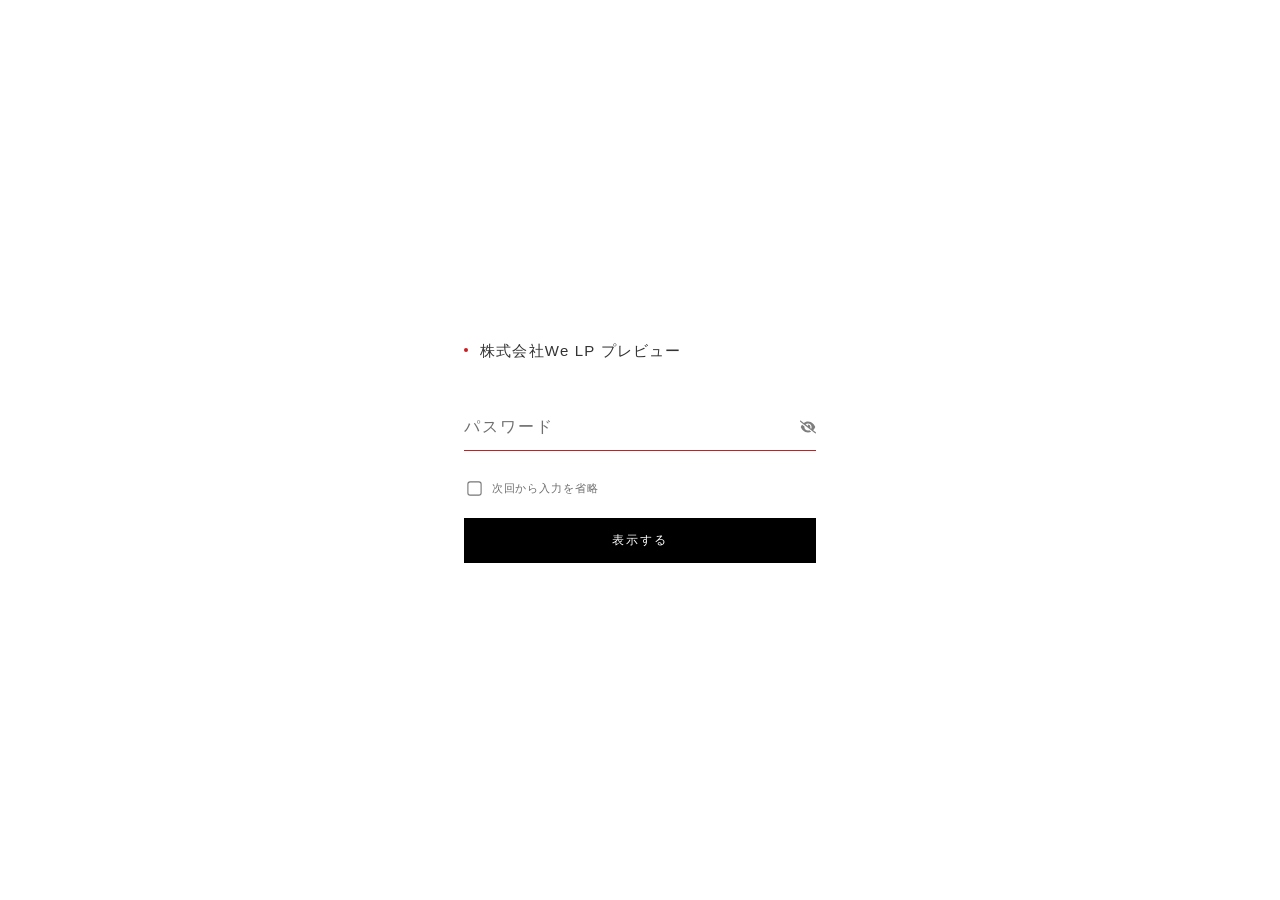
<file: index.html>
<!DOCTYPE html>
<html class="staticrypt-html">
    <head>
        <meta charset="utf-8" />
        <title>株式会社We LP プレビュー</title>
        <meta name="viewport" content="width=device-width, initial-scale=1" />

        <!-- do not cache this page -->
        <meta http-equiv="cache-control" content="max-age=0" />
        <meta http-equiv="cache-control" content="no-cache" />
        <meta http-equiv="expires" content="0" />
        <meta http-equiv="expires" content="Tue, 01 Jan 1980 1:00:00 GMT" />
        <meta http-equiv="pragma" content="no-cache" />

        <style>
            :root {
                --we-main: #333333;
                --we-sub: #6e6e6e;
                --we-line: #dcdcdc;
                --we-key: #c81e23;
                --we-bg-soft: #f5f5f5;
            }

            .staticrypt-hr {
                display: none;
            }

            .staticrypt-page {
                width: 100%;
                max-width: 400px;
                padding: 0 24px;
                margin: auto;
                box-sizing: border-box;
            }

            .staticrypt-form {
                position: relative;
                z-index: 1;
                background: transparent;
                margin: 0 auto;
                padding: 0;
                text-align: left;
                box-shadow: none;
            }

            .staticrypt-form input[type="password"],
            input[type="text"] {
                background: transparent;
                border: 0;
                box-sizing: border-box;
                font-size: 14px;
                outline: 0;
                padding: 14px 40px 14px 0;
                width: 100%;
                color: var(--we-main);
                font-family: inherit;
                letter-spacing: 0.06em;
            }

            .staticrypt-form input[type="password"]::placeholder,
            input[type="text"]::placeholder {
                color: var(--we-sub);
                letter-spacing: 0.12em;
            }

            .staticrypt-password-container {
                position: relative;
                outline: 0;
                background: transparent;
                width: 100%;
                border: 0;
                border-bottom: 1px solid var(--we-line);
                margin: 0 0 28px;
                box-sizing: border-box;
                transition: border-color 0.3s ease;
            }

            .staticrypt-password-container:focus-within {
                border-bottom-color: var(--we-key);
            }

            .staticrypt-toggle-password-visibility {
                cursor: pointer;
                height: 16px;
                opacity: 50%;
                padding: 12px;
                position: absolute;
                right: -12px;
                top: 50%;
                transform: translateY(-50%);
                width: 16px;
            }

            .staticrypt-form .staticrypt-decrypt-button {
                text-transform: uppercase;
                outline: 0;
                background: #000;
                width: 100%;
                border: 0;
                padding: 14px 16px;
                color: #ffffff;
                font-size: 12px;
                letter-spacing: 0.18em;
                cursor: pointer;
                font-family: inherit;
                transition: opacity 0.3s ease;
            }

            .staticrypt-form .staticrypt-decrypt-button:hover,
            .staticrypt-form .staticrypt-decrypt-button:active,
            .staticrypt-form .staticrypt-decrypt-button:focus {
                background: #000;
                opacity: 0.78;
            }

            .staticrypt-html {
                height: 100%;
            }

            .staticrypt-body {
                height: 100%;
                margin: 0;
                background: #ffffff;
                color: var(--we-main);
                font-family: ryo-gothic-plusn, "Noto Sans JP", "Hiragino Kaku Gothic ProN", "Yu Gothic", sans-serif;
                font-size: 12px;
                line-height: 1.8;
                letter-spacing: 0.04em;
                -webkit-font-smoothing: antialiased;
                -moz-osx-font-smoothing: grayscale;
            }

            .staticrypt-content {
                height: 100%;
                margin-bottom: 0;
                background: #ffffff;
                font-family: inherit;
                -webkit-font-smoothing: antialiased;
                -moz-osx-font-smoothing: grayscale;
                display: flex;
                align-items: center;
                justify-content: center;
            }

            .staticrypt-instructions {
                margin: 0 0 40px;
                text-align: left;
                position: relative;
            }

            .staticrypt-title {
                font-size: 15px;
                font-weight: 500;
                color: var(--we-main);
                letter-spacing: 0.08em;
                margin: 0;
                display: flex;
                align-items: center;
            }

            .staticrypt-title::before {
                content: "";
                display: inline-block;
                width: 4px;
                height: 4px;
                background-color: var(--we-key);
                border-radius: 50%;
                margin-right: 0.8em;
                flex: 0 0 4px;
            }

            .staticrypt-instructions p:empty {
                display: none;
            }

            label.staticrypt-remember {
                display: flex;
                align-items: center;
                margin-bottom: 20px;
                font-size: 11px;
                color: var(--we-sub);
                letter-spacing: 0.08em;
            }

            .staticrypt-remember input[type="checkbox"] {
                transform: scale(1.1);
                margin-right: 0.8em;
                accent-color: var(--we-key);
            }

            .hidden {
                display: none !important;
            }

            .staticrypt-spinner-container {
                height: 100%;
                display: flex;
                align-items: center;
                justify-content: center;
            }

            .staticrypt-spinner {
                display: inline-block;
                width: 2rem;
                height: 2rem;
                vertical-align: text-bottom;
                border: 0.25em solid gray;
                border-right-color: transparent;
                border-radius: 50%;
                -webkit-animation: spinner-border 0.75s linear infinite;
                animation: spinner-border 0.75s linear infinite;
                animation-duration: 0.75s;
                animation-timing-function: linear;
                animation-delay: 0s;
                animation-iteration-count: infinite;
                animation-direction: normal;
                animation-fill-mode: none;
                animation-play-state: running;
                animation-name: spinner-border;
            }

            @keyframes spinner-border {
                100% {
                    transform: rotate(360deg);
                }
            }

            @media screen and (-webkit-min-device-pixel-ratio: 0) {
                .staticrypt-form input[type="password"],
                input[type="text"] {
                    font-size: 16px;
                }
            }
        </style>
    </head>

    <body class="staticrypt-body">
        <div id="staticrypt_loading" class="staticrypt-spinner-container">
            <div class="staticrypt-spinner"></div>
        </div>

        <div id="staticrypt_content" class="staticrypt-content hidden">
            <div class="staticrypt-page">
                <div class="staticrypt-form">
                    <div class="staticrypt-instructions">
                        <p class="staticrypt-title">株式会社We LP プレビュー</p>
                        <p></p>
                    </div>

                    <hr class="staticrypt-hr" />

                    <form id="staticrypt-form" action="#" method="post">
                        <div class="staticrypt-password-container">
                            <input
                                id="staticrypt-password"
                                type="password"
                                name="password"
                                placeholder="パスワード"
                                autofocus
                            />

                            <img
                                class="staticrypt-toggle-password-visibility"
                                alt="Show password"
                                title="Show password"
                                src="[data-uri]"
                            />
                        </div>

                        <label id="staticrypt-remember-label" class="staticrypt-remember hidden">
                            <input id="staticrypt-remember" type="checkbox" name="remember" />
                            次回から入力を省略
                        </label>

                        <input type="submit" class="staticrypt-decrypt-button" value="表示する" />
                    </form>
                </div>
            </div>
        </div>

        <script>
            // these variables will be filled when generating the file - the template format is 'variable_name'
            const staticryptInitiator = ((function(){
  const exports = {};
  const cryptoEngine = ((function(){
  const exports = {};
  const { subtle } = crypto;

const IV_BITS = 16 * 8;
const HEX_BITS = 4;
const ENCRYPTION_ALGO = "AES-CBC";

/**
 * Translates between utf8 encoded hexadecimal strings
 * and Uint8Array bytes.
 */
const HexEncoder = {
    /**
     * hex string -> bytes
     * @param {string} hexString
     * @returns {Uint8Array}
     */
    parse: function (hexString) {
        if (hexString.length % 2 !== 0) throw "Invalid hexString";
        const arrayBuffer = new Uint8Array(hexString.length / 2);

        for (let i = 0; i < hexString.length; i += 2) {
            const byteValue = parseInt(hexString.substring(i, i + 2), 16);
            if (isNaN(byteValue)) {
                throw "Invalid hexString";
            }
            arrayBuffer[i / 2] = byteValue;
        }
        return arrayBuffer;
    },

    /**
     * bytes -> hex string
     * @param {Uint8Array} bytes
     * @returns {string}
     */
    stringify: function (bytes) {
        const hexBytes = [];

        for (let i = 0; i < bytes.length; ++i) {
            let byteString = bytes[i].toString(16);
            if (byteString.length < 2) {
                byteString = "0" + byteString;
            }
            hexBytes.push(byteString);
        }
        return hexBytes.join("");
    },
};

/**
 * Translates between utf8 strings and Uint8Array bytes.
 */
const UTF8Encoder = {
    parse: function (str) {
        return new TextEncoder().encode(str);
    },

    stringify: function (bytes) {
        return new TextDecoder().decode(bytes);
    },
};

/**
 * Salt and encrypt a msg with a password.
 */
async function encrypt(msg, hashedPassword) {
    // Must be 16 bytes, unpredictable, and preferably cryptographically random. However, it need not be secret.
    // https://developer.mozilla.org/en-US/docs/Web/API/SubtleCrypto/encrypt#parameters
    const iv = crypto.getRandomValues(new Uint8Array(IV_BITS / 8));

    const key = await subtle.importKey("raw", HexEncoder.parse(hashedPassword), ENCRYPTION_ALGO, false, ["encrypt"]);

    const encrypted = await subtle.encrypt(
        {
            name: ENCRYPTION_ALGO,
            iv: iv,
        },
        key,
        UTF8Encoder.parse(msg)
    );

    // iv will be 32 hex characters, we prepend it to the ciphertext for use in decryption
    return HexEncoder.stringify(iv) + HexEncoder.stringify(new Uint8Array(encrypted));
}
exports.encrypt = encrypt;

/**
 * Decrypt a salted msg using a password.
 *
 * @param {string} encryptedMsg
 * @param {string} hashedPassword
 * @returns {Promise<string>}
 */
async function decrypt(encryptedMsg, hashedPassword) {
    const ivLength = IV_BITS / HEX_BITS;
    const iv = HexEncoder.parse(encryptedMsg.substring(0, ivLength));
    const encrypted = encryptedMsg.substring(ivLength);

    const key = await subtle.importKey("raw", HexEncoder.parse(hashedPassword), ENCRYPTION_ALGO, false, ["decrypt"]);

    const outBuffer = await subtle.decrypt(
        {
            name: ENCRYPTION_ALGO,
            iv: iv,
        },
        key,
        HexEncoder.parse(encrypted)
    );

    return UTF8Encoder.stringify(new Uint8Array(outBuffer));
}
exports.decrypt = decrypt;

/**
 * Salt and hash the password so it can be stored in localStorage without opening a password reuse vulnerability.
 *
 * @param {string} password
 * @param {string} salt
 * @returns {Promise<string>}
 */
async function hashPassword(password, salt) {
    // we hash the password in multiple steps, each adding more iterations. This is because we used to allow less
    // iterations, so for backward compatibility reasons, we need to support going from that to more iterations.
    let hashedPassword = await hashLegacyRound(password, salt);

    hashedPassword = await hashSecondRound(hashedPassword, salt);

    return hashThirdRound(hashedPassword, salt);
}
exports.hashPassword = hashPassword;

/**
 * This hashes the password with 1k iterations. This is a low number, we need this function to support backwards
 * compatibility.
 *
 * @param {string} password
 * @param {string} salt
 * @returns {Promise<string>}
 */
function hashLegacyRound(password, salt) {
    return pbkdf2(password, salt, 1000, "SHA-1");
}
exports.hashLegacyRound = hashLegacyRound;

/**
 * Add a second round of iterations. This is because we used to use 1k, so for backwards compatibility with
 * remember-me/autodecrypt links, we need to support going from that to more iterations.
 *
 * @param hashedPassword
 * @param salt
 * @returns {Promise<string>}
 */
function hashSecondRound(hashedPassword, salt) {
    return pbkdf2(hashedPassword, salt, 14000, "SHA-256");
}
exports.hashSecondRound = hashSecondRound;

/**
 * Add a third round of iterations to bring total number to 600k. This is because we used to use 1k, then 15k, so for
 * backwards compatibility with remember-me/autodecrypt links, we need to support going from that to more iterations.
 *
 * @param hashedPassword
 * @param salt
 * @returns {Promise<string>}
 */
function hashThirdRound(hashedPassword, salt) {
    return pbkdf2(hashedPassword, salt, 585000, "SHA-256");
}
exports.hashThirdRound = hashThirdRound;

/**
 * Salt and hash the password so it can be stored in localStorage without opening a password reuse vulnerability.
 *
 * @param {string} password
 * @param {string} salt
 * @param {int} iterations
 * @param {string} hashAlgorithm
 * @returns {Promise<string>}
 */
async function pbkdf2(password, salt, iterations, hashAlgorithm) {
    const key = await subtle.importKey("raw", UTF8Encoder.parse(password), "PBKDF2", false, ["deriveBits"]);

    const keyBytes = await subtle.deriveBits(
        {
            name: "PBKDF2",
            hash: hashAlgorithm,
            iterations,
            salt: UTF8Encoder.parse(salt),
        },
        key,
        256
    );

    return HexEncoder.stringify(new Uint8Array(keyBytes));
}

function generateRandomSalt() {
    const bytes = crypto.getRandomValues(new Uint8Array(128 / 8));

    return HexEncoder.stringify(new Uint8Array(bytes));
}
exports.generateRandomSalt = generateRandomSalt;

async function signMessage(hashedPassword, message) {
    const key = await subtle.importKey(
        "raw",
        HexEncoder.parse(hashedPassword),
        {
            name: "HMAC",
            hash: "SHA-256",
        },
        false,
        ["sign"]
    );
    const signature = await subtle.sign("HMAC", key, UTF8Encoder.parse(message));

    return HexEncoder.stringify(new Uint8Array(signature));
}
exports.signMessage = signMessage;

function getRandomAlphanum() {
    const possibleCharacters = "abcdefghijklmnopqrstuvwxyzABCDEFGHIJKLMNOPQRSTUVWXYZ0123456789";

    let byteArray;
    let parsedInt;

    // Keep generating new random bytes until we get a value that falls
    // within a range that can be evenly divided by possibleCharacters.length
    do {
        byteArray = crypto.getRandomValues(new Uint8Array(1));
        // extract the lowest byte to get an int from 0 to 255 (probably unnecessary, since we're only generating 1 byte)
        parsedInt = byteArray[0] & 0xff;
    } while (parsedInt >= 256 - (256 % possibleCharacters.length));

    // Take the modulo of the parsed integer to get a random number between 0 and totalLength - 1
    const randomIndex = parsedInt % possibleCharacters.length;

    return possibleCharacters[randomIndex];
}

/**
 * Generate a random string of a given length.
 *
 * @param {int} length
 * @returns {string}
 */
function generateRandomString(length) {
    let randomString = "";

    for (let i = 0; i < length; i++) {
        randomString += getRandomAlphanum();
    }

    return randomString;
}
exports.generateRandomString = generateRandomString;

  return exports;
})());
const codec = ((function(){
  const exports = {};
  /**
 * Initialize the codec with the provided cryptoEngine - this return functions to encode and decode messages.
 *
 * @param cryptoEngine - the engine to use for encryption / decryption
 */
function init(cryptoEngine) {
    const exports = {};

    /**
     * Top-level function for encoding a message.
     * Includes password hashing, encryption, and signing.
     *
     * @param {string} msg
     * @param {string} password
     * @param {string} salt
     *
     * @returns {string} The encoded text
     */
    async function encode(msg, password, salt) {
        const hashedPassword = await cryptoEngine.hashPassword(password, salt);

        const encrypted = await cryptoEngine.encrypt(msg, hashedPassword);

        // we use the hashed password in the HMAC because this is effectively what will be used a password (so we can store
        // it in localStorage safely, we don't use the clear text password)
        const hmac = await cryptoEngine.signMessage(hashedPassword, encrypted);

        return hmac + encrypted;
    }
    exports.encode = encode;

    /**
     * Encode using a password that has already been hashed. This is useful to encode multiple messages in a row, that way
     * we don't need to hash the password multiple times.
     *
     * @param {string} msg
     * @param {string} hashedPassword
     *
     * @returns {string} The encoded text
     */
    async function encodeWithHashedPassword(msg, hashedPassword) {
        const encrypted = await cryptoEngine.encrypt(msg, hashedPassword);

        // we use the hashed password in the HMAC because this is effectively what will be used a password (so we can store
        // it in localStorage safely, we don't use the clear text password)
        const hmac = await cryptoEngine.signMessage(hashedPassword, encrypted);

        return hmac + encrypted;
    }
    exports.encodeWithHashedPassword = encodeWithHashedPassword;

    /**
     * Top-level function for decoding a message.
     * Includes signature check and decryption.
     *
     * @param {string} signedMsg
     * @param {string} hashedPassword
     * @param {string} salt
     * @param {int} backwardCompatibleAttempt
     * @param {string} originalPassword
     *
     * @returns {Object} {success: true, decoded: string} | {success: false, message: string}
     */
    async function decode(signedMsg, hashedPassword, salt, backwardCompatibleAttempt = 0, originalPassword = "") {
        const encryptedHMAC = signedMsg.substring(0, 64);
        const encryptedMsg = signedMsg.substring(64);
        const decryptedHMAC = await cryptoEngine.signMessage(hashedPassword, encryptedMsg);

        if (decryptedHMAC !== encryptedHMAC) {
            // we have been raising the number of iterations in the hashing algorithm multiple times, so to support the old
            // remember-me/autodecrypt links we need to try bringing the old hashes up to speed.
            originalPassword = originalPassword || hashedPassword;
            if (backwardCompatibleAttempt === 0) {
                const updatedHashedPassword = await cryptoEngine.hashThirdRound(originalPassword, salt);

                return decode(signedMsg, updatedHashedPassword, salt, backwardCompatibleAttempt + 1, originalPassword);
            }
            if (backwardCompatibleAttempt === 1) {
                let updatedHashedPassword = await cryptoEngine.hashSecondRound(originalPassword, salt);
                updatedHashedPassword = await cryptoEngine.hashThirdRound(updatedHashedPassword, salt);

                return decode(signedMsg, updatedHashedPassword, salt, backwardCompatibleAttempt + 1, originalPassword);
            }

            return { success: false, message: "Signature mismatch" };
        }

        return {
            success: true,
            decoded: await cryptoEngine.decrypt(encryptedMsg, hashedPassword),
        };
    }
    exports.decode = decode;

    return exports;
}
exports.init = init;

  return exports;
})());
const decode = codec.init(cryptoEngine).decode;

/**
 * Initialize the staticrypt module, that exposes functions callbable by the password_template.
 *
 * @param {{
 *  staticryptEncryptedMsgUniqueVariableName: string,
 *  isRememberEnabled: boolean,
 *  rememberDurationInDays: number,
 *  staticryptSaltUniqueVariableName: string,
 * }} staticryptConfig - object of data that is stored on the password_template at encryption time.
 *
 * @param {{
 *  rememberExpirationKey: string,
 *  rememberPassphraseKey: string,
 *  replaceHtmlCallback: function,
 *  clearLocalStorageCallback: function,
 * }} templateConfig - object of data that can be configured by a custom password_template.
 */
function init(staticryptConfig, templateConfig) {
    const exports = {};

    /**
     * Decrypt our encrypted page, replace the whole HTML.
     *
     * @param {string} hashedPassword
     * @returns {Promise<boolean>}
     */
    async function decryptAndReplaceHtml(hashedPassword) {
        const { staticryptEncryptedMsgUniqueVariableName, staticryptSaltUniqueVariableName } = staticryptConfig;
        const { replaceHtmlCallback } = templateConfig;

        const result = await decode(
            staticryptEncryptedMsgUniqueVariableName,
            hashedPassword,
            staticryptSaltUniqueVariableName
        );
        if (!result.success) {
            return false;
        }
        const plainHTML = result.decoded;

        // if the user configured a callback call it, otherwise just replace the whole HTML
        if (typeof replaceHtmlCallback === "function") {
            replaceHtmlCallback(plainHTML);
        } else {
            document.write(plainHTML);
            document.close();
        }

        return true;
    }

    /**
     * Attempt to decrypt the page and replace the whole HTML.
     *
     * @param {string} password
     * @param {boolean} isRememberChecked
     *
     * @returns {Promise<{isSuccessful: boolean, hashedPassword?: string}>} - we return an object, so that if we want to
     *   expose more information in the future we can do it without breaking the password_template
     */
    async function handleDecryptionOfPage(password, isRememberChecked) {
        const { staticryptSaltUniqueVariableName } = staticryptConfig;

        // decrypt and replace the whole page
        const hashedPassword = await cryptoEngine.hashPassword(password, staticryptSaltUniqueVariableName);
        return handleDecryptionOfPageFromHash(hashedPassword, isRememberChecked);
    }
    exports.handleDecryptionOfPage = handleDecryptionOfPage;

    async function handleDecryptionOfPageFromHash(hashedPassword, isRememberChecked) {
        const { isRememberEnabled, rememberDurationInDays } = staticryptConfig;
        const { rememberExpirationKey, rememberPassphraseKey } = templateConfig;

        const isDecryptionSuccessful = await decryptAndReplaceHtml(hashedPassword);

        if (!isDecryptionSuccessful) {
            return {
                isSuccessful: false,
                hashedPassword,
            };
        }

        // remember the hashedPassword and set its expiration if necessary
        if (isRememberEnabled && isRememberChecked) {
            window.localStorage.setItem(rememberPassphraseKey, hashedPassword);

            // set the expiration if the duration isn't 0 (meaning no expiration)
            if (rememberDurationInDays > 0) {
                window.localStorage.setItem(
                    rememberExpirationKey,
                    (new Date().getTime() + rememberDurationInDays * 24 * 60 * 60 * 1000).toString()
                );
            }
        }

        return {
            isSuccessful: true,
            hashedPassword,
        };
    }
    exports.handleDecryptionOfPageFromHash = handleDecryptionOfPageFromHash;

    /**
     * Clear localstorage from staticrypt related values
     */
    function clearLocalStorage() {
        const { clearLocalStorageCallback, rememberExpirationKey, rememberPassphraseKey } = templateConfig;

        if (typeof clearLocalStorageCallback === "function") {
            clearLocalStorageCallback();
        } else {
            localStorage.removeItem(rememberPassphraseKey);
            localStorage.removeItem(rememberExpirationKey);
        }
    }

    async function handleDecryptOnLoad() {
        let isSuccessful = await decryptOnLoadFromUrl();

        if (!isSuccessful) {
            isSuccessful = await decryptOnLoadFromRememberMe();
        }

        return { isSuccessful };
    }
    exports.handleDecryptOnLoad = handleDecryptOnLoad;

    /**
     * Clear storage if we are logging out
     *
     * @returns {boolean} - whether we logged out
     */
    function logoutIfNeeded() {
        const logoutKey = "staticrypt_logout";

        // handle logout through query param
        const queryParams = new URLSearchParams(window.location.search);
        if (queryParams.has(logoutKey)) {
            clearLocalStorage();
            return true;
        }

        // handle logout through URL fragment
        const hash = window.location.hash.substring(1);
        if (hash.includes(logoutKey)) {
            clearLocalStorage();
            return true;
        }

        return false;
    }

    /**
     * To be called on load: check if we want to try to decrypt and replace the HTML with the decrypted content, and
     * try to do it if needed.
     *
     * @returns {Promise<boolean>} true if we derypted and replaced the whole page, false otherwise
     */
    async function decryptOnLoadFromRememberMe() {
        const { rememberDurationInDays } = staticryptConfig;
        const { rememberExpirationKey, rememberPassphraseKey } = templateConfig;

        // if we are login out, terminate
        if (logoutIfNeeded()) {
            return false;
        }

        // if there is expiration configured, check if we're not beyond the expiration
        if (rememberDurationInDays && rememberDurationInDays > 0) {
            const expiration = localStorage.getItem(rememberExpirationKey),
                isExpired = expiration && new Date().getTime() > parseInt(expiration);

            if (isExpired) {
                clearLocalStorage();
                return false;
            }
        }

        const hashedPassword = localStorage.getItem(rememberPassphraseKey);

        if (hashedPassword) {
            // try to decrypt
            const isDecryptionSuccessful = await decryptAndReplaceHtml(hashedPassword);

            // if the decryption is unsuccessful the password might be wrong - silently clear the saved data and let
            // the user fill the password form again
            if (!isDecryptionSuccessful) {
                clearLocalStorage();
                return false;
            }

            return true;
        }

        return false;
    }

    async function decryptOnLoadFromUrl() {
        const passwordKey = "staticrypt_pwd";
        const rememberMeKey = "remember_me";

        // try to get the password from the query param (for backward compatibility - we now want to avoid this method,
        // since it sends the hashed password to the server which isn't needed)
        const queryParams = new URLSearchParams(window.location.search);
        const hashedPasswordQuery = queryParams.get(passwordKey);
        const rememberMeQuery = queryParams.get(rememberMeKey);

        const urlFragment = window.location.hash.substring(1);
        // get the password from the url fragment
        const hashedPasswordRegexMatch = urlFragment.match(new RegExp(passwordKey + "=([^&]*)"));
        const hashedPasswordFragment = hashedPasswordRegexMatch ? hashedPasswordRegexMatch[1] : null;
        const rememberMeFragment = urlFragment.includes(rememberMeKey);

        const hashedPassword = hashedPasswordFragment || hashedPasswordQuery;
        const rememberMe = rememberMeFragment || rememberMeQuery;

        if (hashedPassword) {
            return handleDecryptionOfPageFromHash(hashedPassword, rememberMe);
        }

        return false;
    }

    return exports;
}
exports.init = init;

  return exports;
})());
            const templateError = "Bad password!",
                templateToggleAltShow = "Show password",
                templateToggleAltHide = "Hide password",
                isRememberEnabled = true,
                staticryptConfig = {"staticryptEncryptedMsgUniqueVariableName":"[base64]","isRememberEnabled":true,"rememberDurationInDays":0,"staticryptSaltUniqueVariableName":"404f41e9ceae0965e70fdd82c0ec396c"};

            // you can edit these values to customize some of the behavior of StatiCrypt
            const templateConfig = {
                rememberExpirationKey: "staticrypt_expiration",
                rememberPassphraseKey: "staticrypt_passphrase",
                replaceHtmlCallback: null,
                clearLocalStorageCallback: null,
            };

            // init the staticrypt engine
            const staticrypt = staticryptInitiator.init(staticryptConfig, templateConfig);

            // try to automatically decrypt on load if there is a saved password
            window.onload = async function () {
                const { isSuccessful } = await staticrypt.handleDecryptOnLoad();

                // if we didn't decrypt anything on load, show the password prompt. Otherwise the content has already been
                // replaced, no need to do anything
                if (!isSuccessful) {
                    // hide loading screen
                    document.getElementById("staticrypt_loading").classList.add("hidden");
                    document.getElementById("staticrypt_content").classList.remove("hidden");
                    document.getElementById("staticrypt-password").focus();

                    // show the remember me checkbox
                    if (isRememberEnabled) {
                        document.getElementById("staticrypt-remember-label").classList.remove("hidden");
                    }
                }
            };

            // toggle password visibility
            const toggleIcon = document.querySelector(".staticrypt-toggle-password-visibility");
            // these two icons are coming from FontAwesome
            const imgSrcEyeClosed =
                "[data-uri]";
            const imgSrcEyeOpened =
                "[data-uri]";
            toggleIcon.addEventListener("click", function () {
                const passwordInput = document.getElementById("staticrypt-password");
                if (passwordInput.type === "password") {
                    passwordInput.type = "text";
                    toggleIcon.src = imgSrcEyeOpened;
                    toggleIcon.alt = templateToggleAltHide;
                    toggleIcon.title = templateToggleAltHide;
                } else {
                    passwordInput.type = "password";
                    toggleIcon.src = imgSrcEyeClosed;
                    toggleIcon.alt = templateToggleAltShow;
                    toggleIcon.title = templateToggleAltShow;
                }
            });

            // handle password form submission
            document.getElementById("staticrypt-form").addEventListener("submit", async function (e) {
                e.preventDefault();

                const password = document.getElementById("staticrypt-password").value,
                    isRememberChecked = document.getElementById("staticrypt-remember").checked;

                const { isSuccessful } = await staticrypt.handleDecryptionOfPage(password, isRememberChecked);

                if (!isSuccessful) {
                    alert(templateError);
                }
            });
        </script>
    </body>
</html>
</file>
